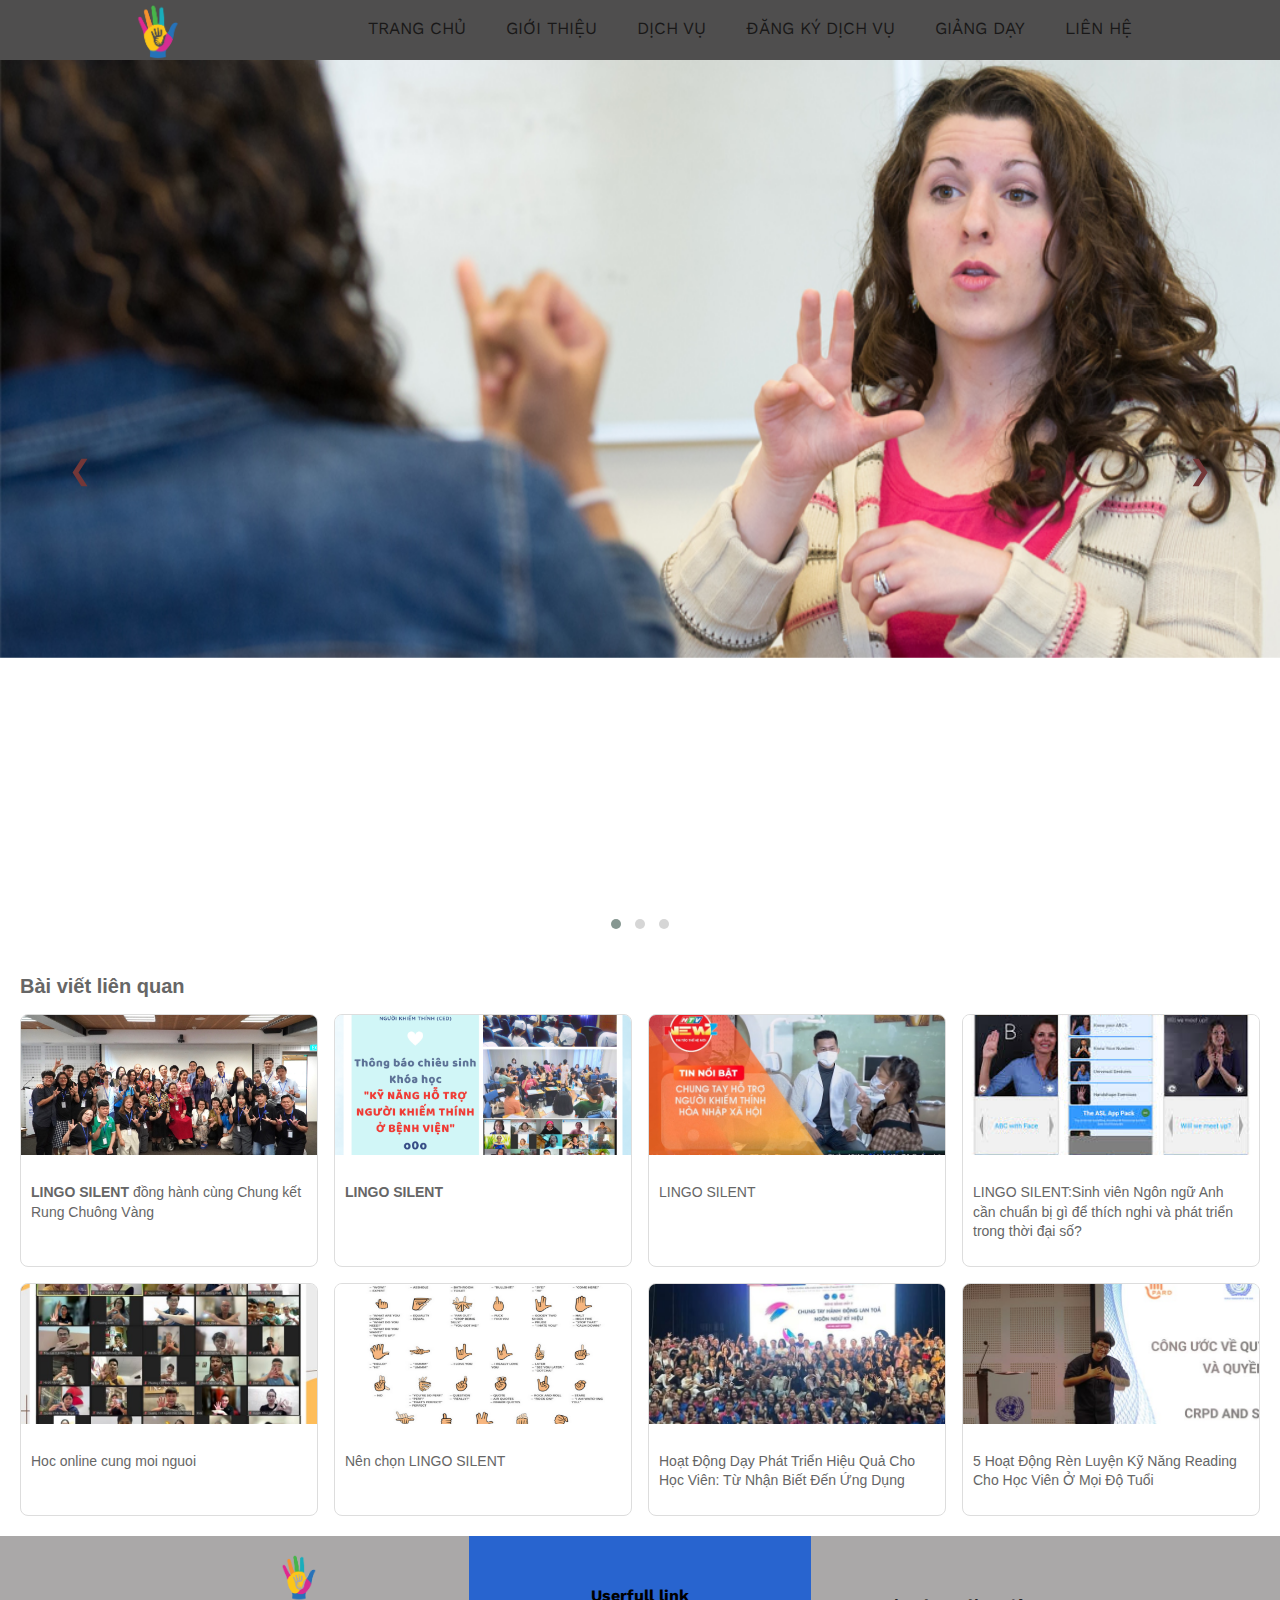
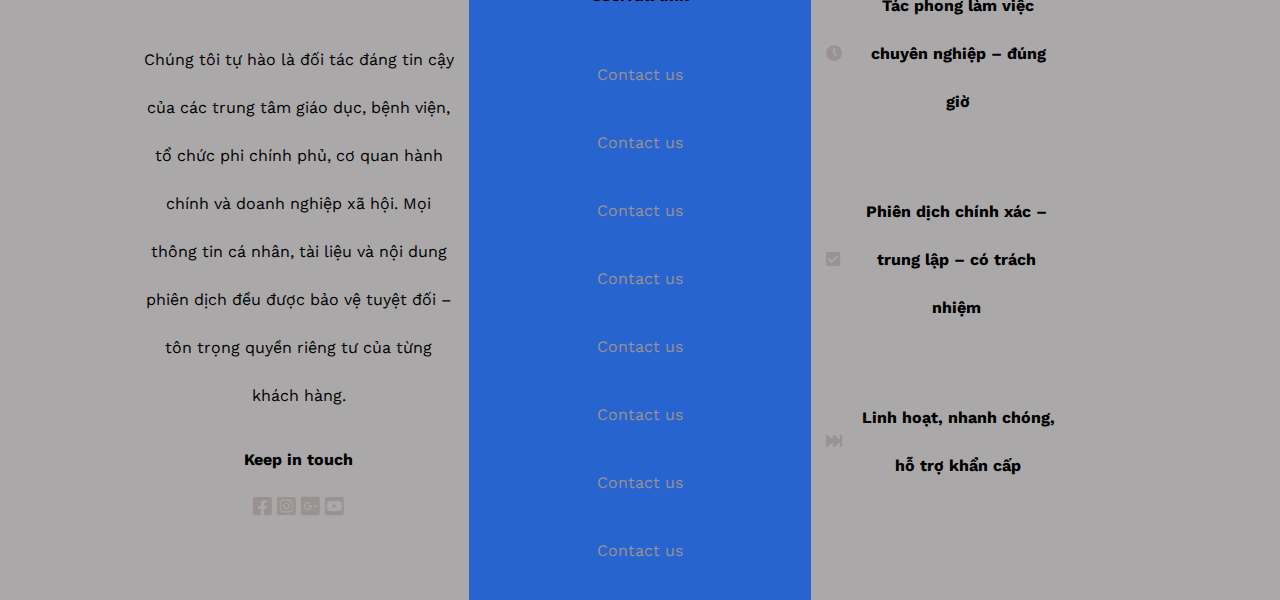
<file: index.html>
<!doctype html>
<html>
<head>
<meta charset="utf-8">
<title>Untitled Document</title>
	<link rel="stylesheet" href="css/style.css">
	<link rel="stylesheet" href="css/all.min.css">
	<link rel="stylesheet" href="css/thu-vien-css.css">
	<link rel="stylesheet" href="css/luoi.css">
	<link rel="stylesheet" href="css/owl.carousel.css">
	<link rel="stylesheet" href="css/owl.theme.default.css">
	
</head>
<body>
	<header>
	<div class="container d-flex justify-between">
    <div class="logo"><a href="#"><img src="image/logo.png" alt="" height="60px"></a></div>
	<div class="menu">
	  <ul>
		 <li><a href="index.html">Trang chủ</a></li>
		 <li><a href="#">Giới Thiệu</a></li>
		 <li><a href="#">Dịch Vụ</a></li>		
		 <li><a href="#">Đăng Ký Dịch Vụ</a></li>		 
		 <li><a href="Giảng dạy.html">Giảng Dạy</a></li>
		 <li><a href="liên hệ.html">Liên Hệ</a></li>
		   </ul>
	</div>
	</div>
</header>
	<!--xong phan header-->
	<div class="banner">
	<div class="owl-carousel owl-theme" id="slide">
		<div class="item"><img src="image/baner-1.jpg" alt=""></div>
		<div class="item"><img src="image/baner2.jpg" alt=""></div>
		<div class="item"><img src="image/gettyimages-532224473-1.jpg" alt=""></div>
		</div></div>
	<!--xong phan banner-->
	<div class="related-articles">
  <h2>Bài viết liên quan</h2>
  <div class="grid-container">
    <div class="article-card">
      <img src="image/1.jpg" alt=" Dồng hành...">
      <p><strong>LINGO SILENT</strong> đồng hành cùng Chung kết Rung Chuông Vàng</p>
    </div>
    <div class="article-card">
      <img src="image/2.png" alt="Học TESOL tại TP.HCM...">
      <p><strong>LINGO SILENT</strong></p>
    </div>
    <div class="article-card">
      <img src="image/3.jpg" alt="Phân biệt ESL và EFL...">
      <p>LINGO SILENT</p>
    </div>
    <div class="article-card">
      <img src="image/4.jpg" alt="Sinh viên ngôn ngữ Anh...">
      <p> LINGO SILENT:Sinh viên Ngôn ngữ Anh cần chuẩn bị gì để thích nghi và phát triển trong thời đại số?</p>
    </div>
    <div class="article-card">
      <img src="image/7.jpg" alt="Làm gì để giết thời gian...">
      <p>Hoc online cung moi nguoi</p>
    </div>
    <div class="article-card">
      <img src="image/5.jpg" alt="Nên chọn TESOL hay...">
      <p>Nên chọn LINGO SILENT</p>
    </div>
    <div class="article-card">
      <img src="image/6.jpg" alt="Hoạt động dạy phát triển...">
      <p>Hoạt Động Dạy Phát Triển Hiệu Quả Cho Học Viên: Từ Nhận Biết Đến Ứng Dụng</p>
    </div>
    <div class="article-card">
      <img src="image/8.jpg" alt="5 trò chơi rèn luyện kỹ năng...">
      <p>5 Hoạt Động Rèn Luyện Kỹ Năng Reading Cho Học Viên Ở Mọi Độ Tuổi</p>
    </div>
  </div>
</div>
	<footer>
		<div class="container">
			<div class="row">
				<div class="col-4">
					<div class="logo"><a href="#"><img src="image/logo.png" alt="" height="50px"></a>
					</div>
					<p>Chúng tôi tự hào là đối tác đáng tin cậy của các trung tâm giáo dục, bệnh viện, tổ chức phi chính phủ, cơ quan hành chính và doanh nghiệp xã hội. Mọi thông tin cá nhân, tài liệu và nội dung phiên dịch đều được bảo vệ tuyệt đối – tôn trọng quyền riêng tư của từng khách hàng.
</p>
					<b class="text-den">Keep in touch</b><br>
					<a href="#"><i class="fab fa-facebook-square fa-lg mr-10"></i></a>
					<a href="#"><i class="fab fa-instagram-square fa-lg mr-10"></i></a>
					<a href="#"><i class="fab fa-google-plus-square fa-lg mr-10"></i></a>
					<a href="#"><i class="fab fa-youtube-square fa-lg mr-10"></i></a>
				</div>
			
				<div class="col-4 bg-xanh">
				<h4>Userfull link</h4>
					<ul>
						<li><a href="#">Contact us</a></li>
						<li><a href="#">Contact us</a></li>
						<li><a href="#">Contact us</a></li>
						<li><a href="#">Contact us</a></li>
						<li><a href="#">Contact us</a></li>
						<li><a href="#">Contact us</a></li>
						<li><a href="#">Contact us</a></li>
						<li><a href="#">Contact us</a></li>
					</ul>
			</div>
				<div class="col-4">
					<div class="row d-flex align-item">
						<a href="#"><i class="fas fa-clock ml-10"></i></a>
						<div class="col-9">
							<p><b class="text-den">Tác phong làm việc chuyên nghiệp – đúng giờ</b></p>
						</div>
					</div>
					<div class="row d-flex align-item">
						<a href="#"><i class="fas fa-check-square ml-10"></i></a>
						<div class="col-9">
							<p><b class="text-den">Phiên dịch chính xác – trung lập – có trách nhiệm</b></p>
						</div>
					</div>
					<div class="row d-flex align-item">
						<a href="#"><i class="fas fa-fast-forward"></i></a>
						<div class="col-9">
							<p><b class="text-den"> Linh hoạt, nhanh chóng, hỗ trợ khẩn cấp</b></p>
						</div>
					</div>
				</div>
			</div>
		</div>
	</footer>
		


	<script src="js/jquery-3.6.0.min.js"></script>
	<script src="js/owl.carousel.js"></script>
	<script src="js/control.js"></script>
</body>
	
	
</html>
</file>
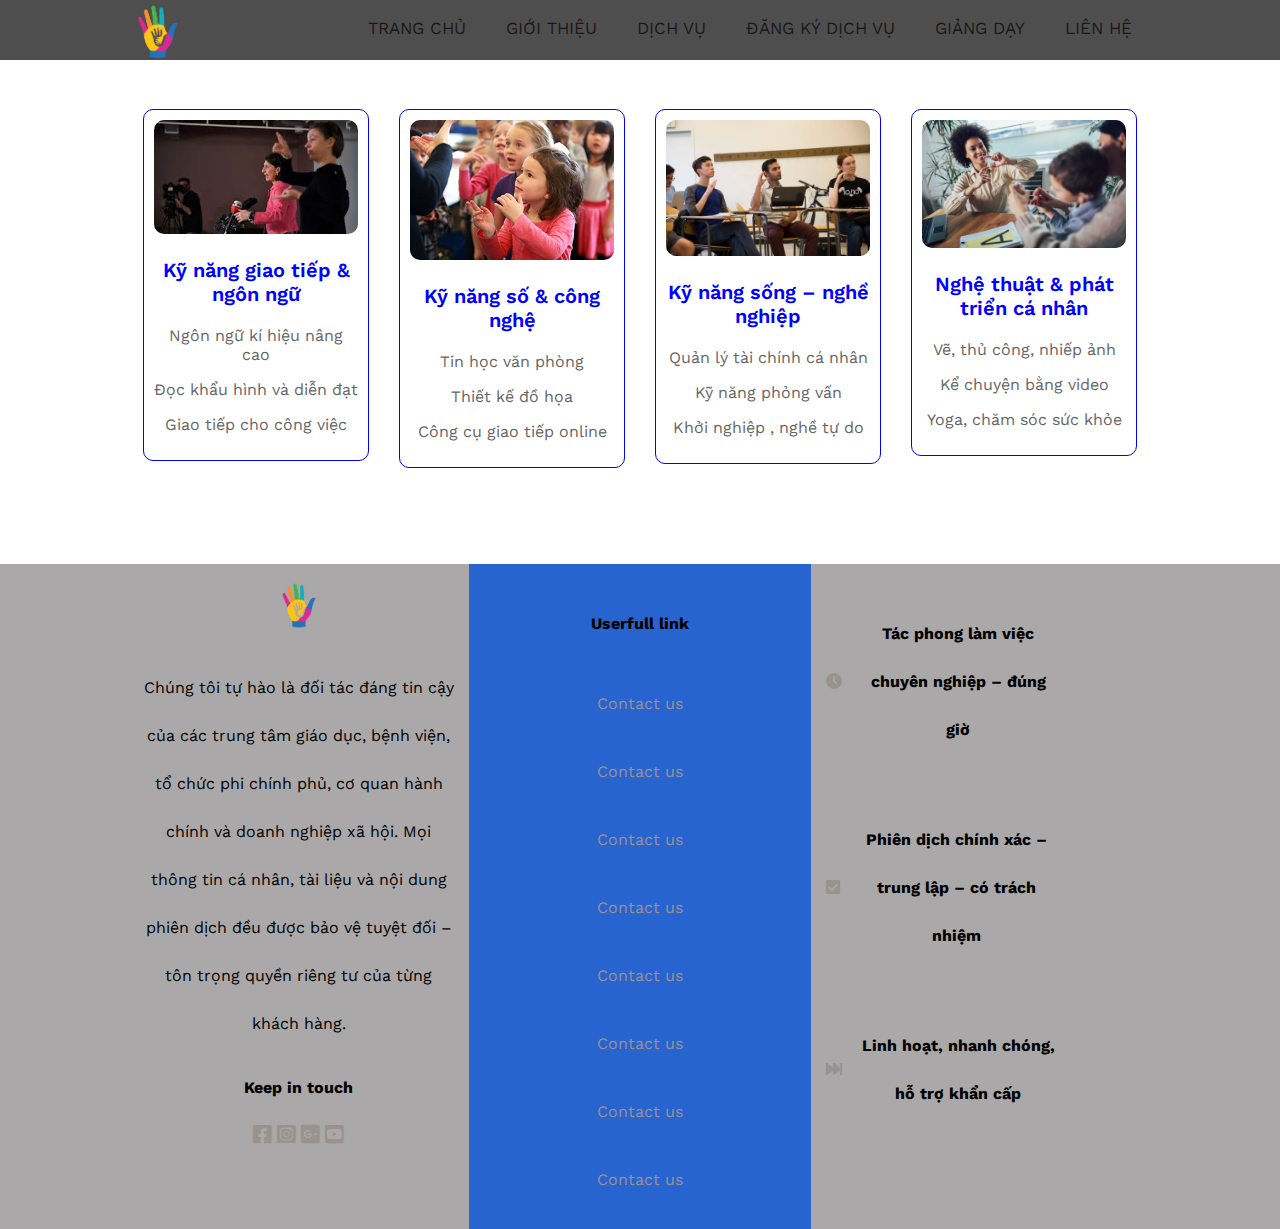
<file: Giảng dạy.html>
<!doctype html>
<html>
<head>
<meta charset="utf-8">
<title>Untitled Document</title>
	<link rel="stylesheet" href="css/style.css">
	<link rel="stylesheet" href="css/all.min.css">
	<link rel="stylesheet" href="css/thu-vien-css.css">
	<link rel="stylesheet" href="css/luoi.css">
	<link rel="stylesheet" href="css/owl.carousel.css">
	<link rel="stylesheet" href="css/owl.theme.default.css">	
</head>

<body>
	<header>
	<div class="container d-flex justify-between">
    <div class="logo"><a href="#"><img src="image/logo.png" alt="" height="60px"></a></div>
	<div class="menu">
	  <ul>
		 <li><a href="">Trang chủ</a></li>
		 <li><a href="#">Giới Thiệu</a></li>
		 <li><a href="#">Dịch Vụ</a></li>		
		 <li><a href="#">Đăng Ký Dịch Vụ</a></li>		 
		 <li><a href="Giảng dạy.html">Giảng Dạy</a></li>
		 <li><a href="liên hệ.html">Liên Hệ</a></li>
		   </ul>
	</div>
	</div>
	<main>
	<div class="container"> 
		<div class="w-25">
		<div class="vien"><img src="image/k1.jpg" alt="" class="img-100 bo-goc">
			<p class="tour">Kỹ năng giao tiếp & ngôn ngữ</p>
			<p class="khoa-hoc">Ngôn ngữ kí hiệu nâng cao</p>
			<p class="khoa-hoc">Đọc khẩu hình và diễn đạt</p>
			<p class="khoa-hoc">Giao tiếp cho công việc</p>
			</div>
		</div>
		<div class="w-25">
		<div class="vien"><img src="image/k2.jpg" alt="" class="img-100 bo-goc">
			<p class="tour">Kỹ năng số & công nghệ</p>
			<p class="khoa-hoc">Tin học văn phòng</p>
			<p class="khoa-hoc">Thiết kế đồ họa</p>
			<p class="khoa-hoc"> Công cụ giao tiếp online</p>
			</div>
		</div>
		<div class="w-25">
		<div class="vien"><img src="image/k3.jpg" alt="" class="img-100 bo-goc">
			<p class="tour"> Kỹ năng sống – nghề nghiệp</p>
			<p class="khoa-hoc">Quản lý tài chính cá nhân</p>
			<p class="khoa-hoc">Kỹ năng phỏng vấn</p>
			<p class="khoa-hoc">Khởi nghiệp , nghề tự do</p>
			</div>
		</div>
		<div class="w-25">
		<div class="vien"><img src="image/k4.jpg" alt="" class="img-100 bo-goc">
			<p class="tour">Nghệ thuật & phát triển cá nhân</p>
			<p class="khoa-hoc">Vẽ, thủ công, nhiếp ảnh</p>
			<p class="khoa-hoc">Kể chuyện bằng video</p>
			<p class="khoa-hoc">Yoga, chăm sóc sức khỏe</p>
			</div>
		</div>
		</div>
	</main>
	<footer>
		<div class="container">
			<div class="row">
				<div class="col-4">
					<div class="logo"><a href="#"><img src="image/logo.png" alt="" height="50px"></a>
					</div>
					<p>Chúng tôi tự hào là đối tác đáng tin cậy của các trung tâm giáo dục, bệnh viện, tổ chức phi chính phủ, cơ quan hành chính và doanh nghiệp xã hội. Mọi thông tin cá nhân, tài liệu và nội dung phiên dịch đều được bảo vệ tuyệt đối – tôn trọng quyền riêng tư của từng khách hàng.
</p>
					<b class="text-den">Keep in touch</b><br>
					<a href="#"><i class="fab fa-facebook-square fa-lg mr-10"></i></a>
					<a href="#"><i class="fab fa-instagram-square fa-lg mr-10"></i></a>
					<a href="#"><i class="fab fa-google-plus-square fa-lg mr-10"></i></a>
					<a href="#"><i class="fab fa-youtube-square fa-lg mr-10"></i></a>
				</div>
			
				<div class="col-4 bg-xanh">
				<h4>Userfull link</h4>
					<ul>
						<li><a href="#">Contact us</a></li>
						<li><a href="#">Contact us</a></li>
						<li><a href="#">Contact us</a></li>
						<li><a href="#">Contact us</a></li>
						<li><a href="#">Contact us</a></li>
						<li><a href="#">Contact us</a></li>
						<li><a href="#">Contact us</a></li>
						<li><a href="#">Contact us</a></li>
					</ul>
			</div>
				<div class="col-4">
					<div class="row d-flex align-item">
						<a href="#"><i class="fas fa-clock ml-10"></i></a>
						<div class="col-9">
							<p><b class="text-den">Tác phong làm việc chuyên nghiệp – đúng giờ</b></p>
						</div>
					</div>
					<div class="row d-flex align-item">
						<a href="#"><i class="fas fa-check-square ml-10"></i></a>
						<div class="col-9">
							<p><b class="text-den">Phiên dịch chính xác – trung lập – có trách nhiệm</b></p>
						</div>
					</div>
					<div class="row d-flex align-item">
						<a href="#"><i class="fas fa-fast-forward"></i></a>
						<div class="col-9">
							<p><b class="text-den"> Linh hoạt, nhanh chóng, hỗ trợ khẩn cấp</b></p>
						</div>
					</div>
				</div>
			</div>
		</div>
	</footer>	
	
</header>
	
	
</body>
</html>
</file>
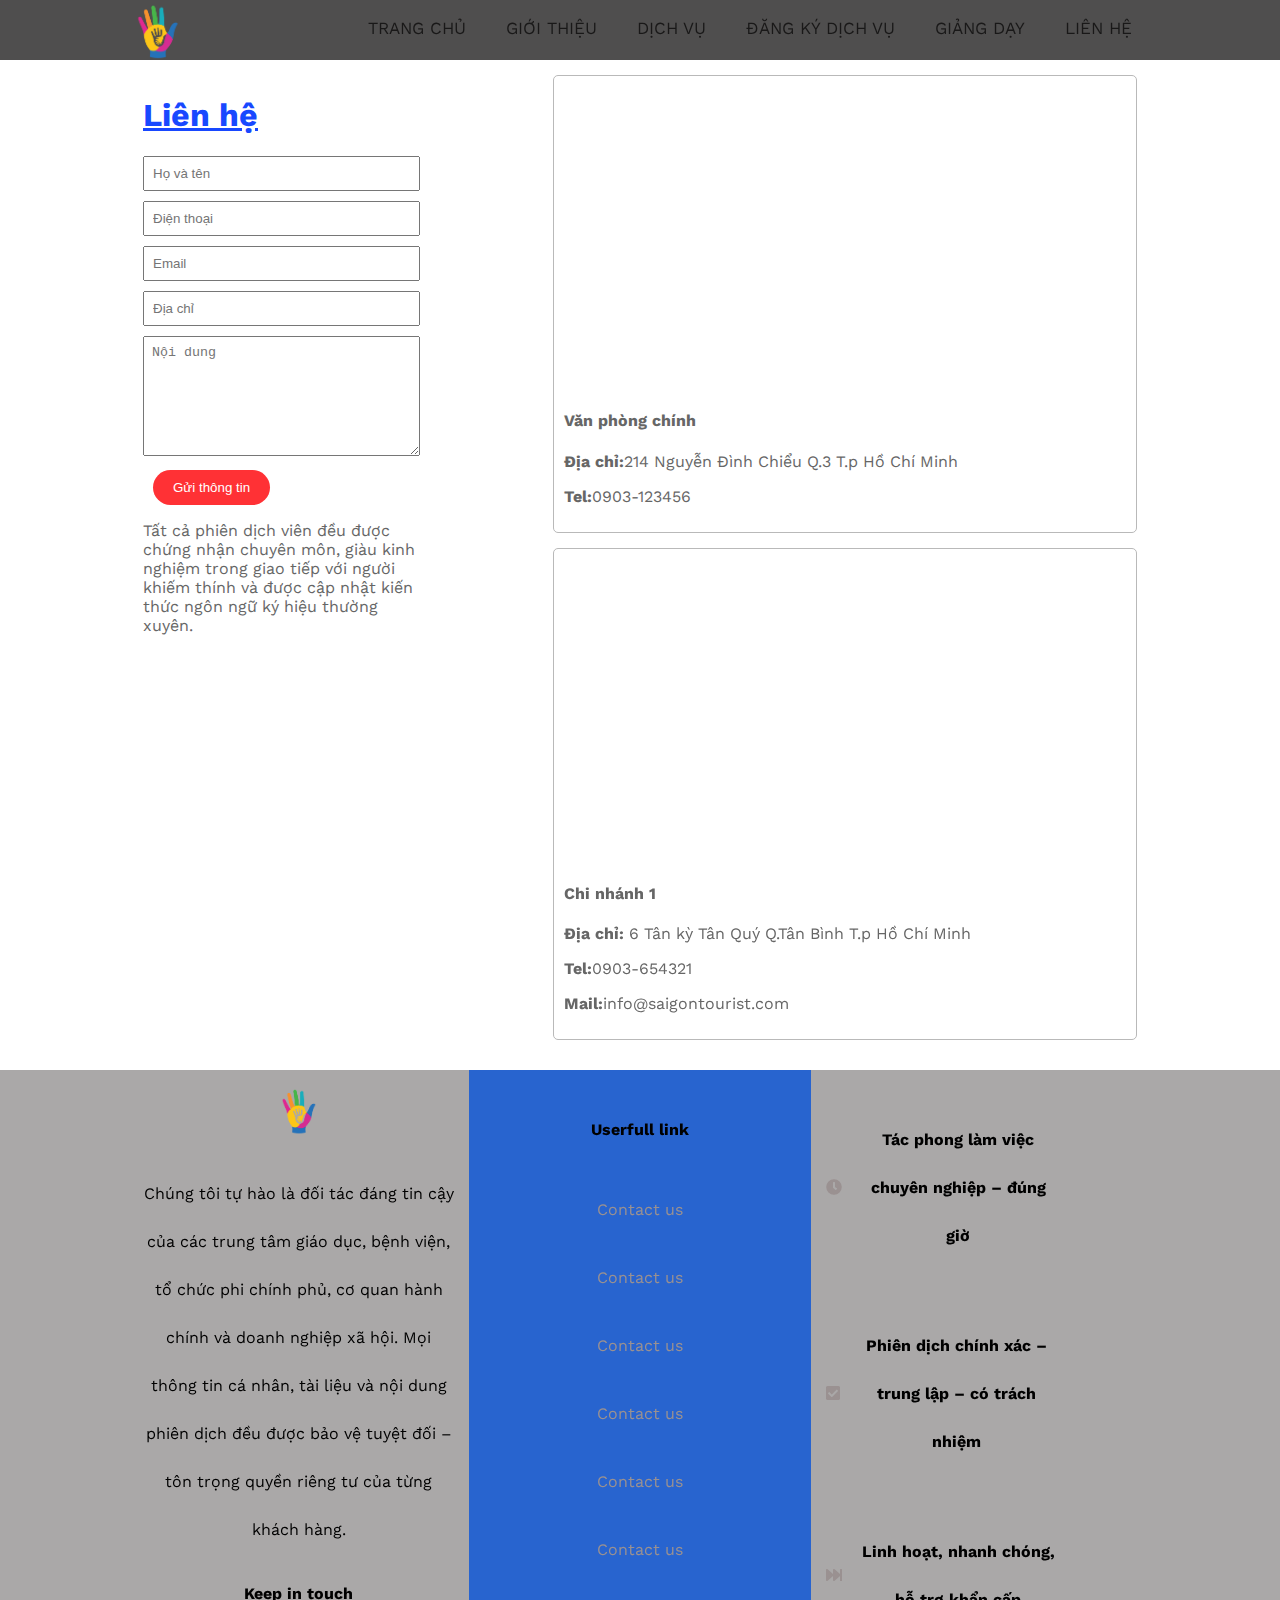
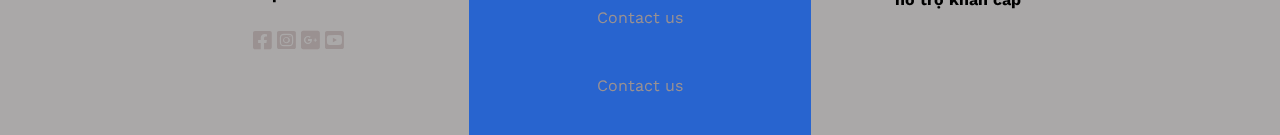
<file: liên hệ.html>
<!doctype html>
<html>
<head>
<meta charset="utf-8">
<title>Untitled Document</title>
	<link rel="stylesheet" href="css/style.css">
	<link rel="stylesheet" href="css/all.min.css">
	<link rel="stylesheet" href="css/thu-vien-css.css">
	<link rel="stylesheet" href="css/luoi.css">
	<link rel="stylesheet" href="css/owl.carousel.css">
	<link rel="stylesheet" href="css/owl.theme.default.css">
</head>
	<header>
	<div class="container d-flex justify-between">
    <div class="logo"><a href="#"><img src="image/logo.png" alt="" height="60px"></a></div>
	<div class="menu">
	  <ul>
		 <li><a href="index.html">Trang chủ</a></li>
		 <li><a href="#">Giới Thiệu</a></li>
		 <li><a href="#">Dịch Vụ</a></li>		
		 <li><a href="#">Đăng Ký Dịch Vụ</a></li>		 
		 <li><a href="Giảng dạy.html">Giảng Dạy</a></li>
		 <li><a href="liên hệ.html">Liên Hệ</a></li>
		   </ul>
	</div>
	</div>
</header>
<body>
<main>
  <div class="container">
    <div class="w-40">
      <h1 class="text-xanh"> <u>Liên hệ</u></h1>
      <form action="#">
        <input type="text" class="form-control" placeholder="Họ và tên">
        <input type="tel" class="form-control" placeholder="Điện thoại">
        <input type="email" class="form-control" placeholder="Email">
        <input type="text" class="form-control" placeholder="Địa chỉ">
        <textarea name="Message" class="form-control" placeholder="Nội dung" style="height: 120px "></textarea>
        <button type="submit" class="btn"> Gửi thông tin</button>
      </form>
		<p>Tất cả phiên dịch viên đều được chứng nhận chuyên môn, giàu kinh nghiệm trong giao tiếp với người khiếm thính và được cập nhật kiến thức ngôn ngữ ký hiệu thường xuyên.
</p>

    </div>
    <div class="w-60">
      <div class="vien-xam">
        <iframe src="https://www.google.com/maps/embed?pb=!1m18!1m12!1m3!1d3919.4247053096174!2d106.68743227586874!3d10.77874785914919!2m3!1f0!2f0!3f0!3m2!1i1024!2i768!4f13.1!3m3!1m2!1s0x31752f3a9dea4e07%3A0x8d370eb90fc8de21!2zMjE0IE5ndXnhu4VuIMSQw6xuaCBDaGnhu4N1LCBQaMaw4budbmcgNiwgUXXhuq1uIDMsIEjhu5MgQ2jDrSBNaW5oLCBWaWV0bmFt!5e0!3m2!1sen!2s!4v1749271140264!5m2!1sen!2s" width="100%" height="300" style="border:0;" allowfullscreen="" loading="lazy" referrerpolicy="no-referrer-when-downgrade"></iframe>
        <h4>Văn phòng chính</h4>
        <p><b>Địa chỉ:</b>214 Nguyễn Đình Chiểu Q.3 T.p Hồ Chí Minh</p>
        <p><b>Tel:</b>0903-123456</p>
      </div>
		 <div class="vien-xam">
      <iframe src="https://www.google.com/maps/embed?pb=!1m18!1m12!1m3!1d7838.189333977439!2d106.63413767408933!3d10.804061189346363!2m3!1f0!2f0!3f0!3m2!1i1024!2i768!4f13.1!3m3!1m2!1s0x31752987a20d4471%3A0x108636426c82ae2f!2sArena%20Multimedia!5e0!3m2!1svi!2s!4v1749448744337!5m2!1svi!2s" width="100%" height="300" style="border:0;" allowfullscreen="" loading="lazy" referrerpolicy="no-referrer-when-downgrade"></iframe>	 
        <h4>Chi nhánh 1</h4>
        <p><b>Địa chỉ:</b> 6 Tân kỳ Tân Quý Q.Tân Bình T.p Hồ Chí Minh</p>
        <p><b>Tel:</b>0903-654321</p>
			 <p><b>Mail:</b>info@saigontourist.com</p>
      </div>
    </div>
  </div>
	<footer>
		<div class="container">
			<div class="row">
				<div class="col-4">
					<div class="logo"><a href="#"><img src="image/logo.png" alt="" height="50px"></a>
					</div>
					<p>Chúng tôi tự hào là đối tác đáng tin cậy của các trung tâm giáo dục, bệnh viện, tổ chức phi chính phủ, cơ quan hành chính và doanh nghiệp xã hội. Mọi thông tin cá nhân, tài liệu và nội dung phiên dịch đều được bảo vệ tuyệt đối – tôn trọng quyền riêng tư của từng khách hàng.
</p>
					<b class="text-den">Keep in touch</b><br>
					<a href="#"><i class="fab fa-facebook-square fa-lg mr-10"></i></a>
					<a href="#"><i class="fab fa-instagram-square fa-lg mr-10"></i></a>
					<a href="#"><i class="fab fa-google-plus-square fa-lg mr-10"></i></a>
					<a href="#"><i class="fab fa-youtube-square fa-lg mr-10"></i></a>
				</div>
			
				<div class="col-4 bg-xanh">
				<h4>Userfull link</h4>
					<ul>
						<li><a href="#">Contact us</a></li>
						<li><a href="#">Contact us</a></li>
						<li><a href="#">Contact us</a></li>
						<li><a href="#">Contact us</a></li>
						<li><a href="#">Contact us</a></li>
						<li><a href="#">Contact us</a></li>
						<li><a href="#">Contact us</a></li>
						<li><a href="#">Contact us</a></li>
					</ul>
			</div>
				<div class="col-4">
					<div class="row d-flex align-item">
						<a href="#"><i class="fas fa-clock ml-10"></i></a>
						<div class="col-9">
							<p><b class="text-den">Tác phong làm việc chuyên nghiệp – đúng giờ</b></p>
						</div>
					</div>
					<div class="row d-flex align-item">
						<a href="#"><i class="fas fa-check-square ml-10"></i></a>
						<div class="col-9">
							<p><b class="text-den">Phiên dịch chính xác – trung lập – có trách nhiệm</b></p>
						</div>
					</div>
					<div class="row d-flex align-item">
						<a href="#"><i class="fas fa-fast-forward"></i></a>
						<div class="col-9">
							<p><b class="text-den"> Linh hoạt, nhanh chóng, hỗ trợ khẩn cấp</b></p>
						</div>
					</div>
				</div>
			</div>
		</div>
	</footer>
</main>	
	
</body>
</html>
</file>
<file: css/style.css>
@charset "utf-8";
/* CSS Document */
@import url('https://fonts.googleapis.com/css2?family=Work+Sans:ital,wght@0,100..900;1,100..900&display=swap');
.work-sans- {
  font-family: "Work Sans", sans-serif;
  font-optical-sizing: auto;
  font-weight: 500px;
  font-style: normal;
}
body{
	font-family: "Work Sans", sans-serif; font-size: 16px; color: #666666;margin: 0
}
header{
	width: 100%;height: 60px;background-color: #4F4E4E
}
.menu{
	padding-top: 18px;  
} 
.menu ul{
	margin: 0;padding: 0;list-style: none;display: flex
}
.menu ul li a{
	padding: 10px 20px;text-decoration: none; font-size: 17px; text-transform: uppercase;color: #191818
}
.menu ul li a:hover{
	background-color: #B1A9A9; color: rgba(255,255,255,1.00)
}
/*phan banner*/
#slide1 .owl-dots{ position:absolute; bottom: 10px; left:45%;}
#slide1 .owl-dots .owl-dot span {
      width: 12px;
      height: 12px; 	
}

#slide .owl-nav { position:absolute; left:0px; top:40%; width:100%; }
#slide .owl-nav [class*='owl-'] {
	font-size:70px; /*background:rgba(255,255,255,.5);border:1px solid #fff; */ color: #733738
}

#slide  .owl-nav .owl-next{ position:absolute; right:5%;}
#slide .owl-nav .owl-prev{ position:absolute; left:5%;}
#slide .owl-nav [class*='owl-']:hover {
      background:none;border: none;
      color:red;
      text-decoration: none; }
main{width: 100%; min-height: 500px}
.w-25{width: 25%; padding: 15px; float: left}
.vien{width: 100%; min-height: 150px; border: 1px solid blue; border-radius: 10px; padding: 10px; text-align: center; margin-top: 30px}
.bo-goc{border-radius: 10px}
.tour{font-size: 20px; color: blue; font-weight: 600}
.gia{color: red; font-weight: 600}
.related-articles {
  padding: 20px;
  font-family: Arial, sans-serif;
}

.related-articles h2 {
  font-size: 20px;
  margin-bottom: 16px;
}

.grid-container {
  display: grid;
  grid-template-columns: repeat(4, 1fr);
  gap: 16px;
}

.article-card {
  border: 1px solid #ddd;
  border-radius: 8px;
  overflow: hidden;
  background-color: #fff;
  transition: transform 0.2s;
  cursor: pointer;
}

.article-card:hover {
  transform: scale(1.02);
}

.article-card img {
  width: 100%;
  height: 140px;
  object-fit: cover;
}

.article-card p {
  padding: 10px;
  font-size: 14px;
  line-height: 1.4;
}
footer{width: 100%; min-height: 300px; background-color: #AAA8A8 ; color: #000000; text-align: center;line-height:3; clear: both }
footer{
	align:right
}
	
footer a{
	color: #9A9191
}
footer a:hover{
	color: darkblue
}
.bg-xanh{
	min-height: 300px;background-color: #2864CF;text-align:center
		
}
footer ul{
	margin: 0;padding: 0;list-style: none;display: flex;flex-direction: column
}
footer ul li a{
	display: block;padding: 10px;text-decoration: none
}
footer ul li a:hover{
	color: white
}
.form-control{padding: 8px; margin-bottom:10px; width:100% }
.nut{padding: 10px 20px; border-radius:20px; background-color:#5F79F4; color: white; border: none;cursor: pointer}
.btn{margin-left: 10px; padding: 10px 20px; border-radius: 20px; background-color:#FF3135;color:white; border: none; cursor: pointer}
.nut:hover{background-color: #0E22BF}
.btn:hover{background-color: darkred}

.w-40{width:30%; padding: 15px; float: left}
.w-60{width:60%; padding:15px; float: right}
.text-xanh{color:#1848FF}
.vien-xam{width:100%; min-height:300px; border:1px solid #B9B9B9; border-radius: 5px; padding: 10px; margin-bottom:15px}
</file>
<file: css/thu-vien-css.css>
@charset "utf-8";
/* CSS Document */
*{ box-sizing: border-box}
.container{ width: 1140px; margin: auto}
.img-100{ width: 100%; height: auto}
.img-circle{ border-radius: 50%}
.row{ display: flex; flex-wrap: wrap}
.col-1 {width: 8.33%;}
.col-2 {width: 16.66%;}
.col-3 {width: 25%;}
.col-4 {width: 33.33%;}
.col-5 {width: 41.66%;}
.col-6 {width: 50%;}
.col-7 {width: 58.33%;}
.col-8 {width: 66.66%;}
.col-9 {width: 75%;}
.col-10 {width: 83.33%;}
.col-11 {width: 91.66%;}
.col-12 {width: 100%;}
[class*="col-"] {
  padding: 15px;
  
}
.py-50{ padding: 50px}
.p-0{ padding: 0}
.my-30{ margin-top: 30px; margin-bottom: 30px}
.mx-auto { margin-left: auto; margin-right: auto}
.text-right{ text-align: right}
.text-center { text-align: center}
.d-flex{ display: flex}
.d-block{ display:block}
.d-none{ display: none}
.justify-center{ justify-content: center}
.justify-between{ justify-content: space-between}
.justify-around{ justify-content: space-around}
.btn-fill-primary
{
    background-color:#F87503;
    padding: 10px 20px;
    color: #fff;
    border-radius: 5px;
    cursor: pointer;
    text-transform: uppercase;
     border: 2px solid #F87503;
}
.btn-fill-primary:hover{
     background-color:#Ff0;
    color: #333
}
.btn-outline-primary
{
    border: 2px solid #F87503;
    background: none;
    padding: 10px 20px;
    color: #fff;
    border-radius: 5px;
    cursor: pointer;
    text-transform: uppercase
}
.btn-outline-primary:hover{
     background-color:#F87503;
    }
</file>
<file: css/luoi.css>
@charset "utf-8";
/* CSS Document */
* {
  box-sizing: border-box;
}
.col-1 {width: 8.33%;}
.col-2 {width: 16.66%;}
.col-3 {width: 25%;}
.col-4 {width: 33.33%;}
.col-5 {width: 41.66%;}
.col-6 {width: 50%;}
.col-7 {width: 58.33%;}
.col-8 {width: 66.66%;}
.col-9 {width: 75%;}
.col-10 {width: 83.33%;}
.col-11 {width: 91.66%;}
.col-12 {width: 100%;}
[class*="col-"] {
  float: left;
  padding: 15px;
  
}
.row::after {
  content: "";
  clear: both;
  display: table;
}
.container{
	width: 80%;margin: 0 auto
}
.img-100{
	width: 100%;height: auto
}
.d-flex{
	display: flex
}
.justify-center{
	justify-content: center
}
.justify-around{
	justify-content: space-around
}
.justify-between{
	justify-content: space-between
}
.align-item{
	align-items: center
}
</file>
